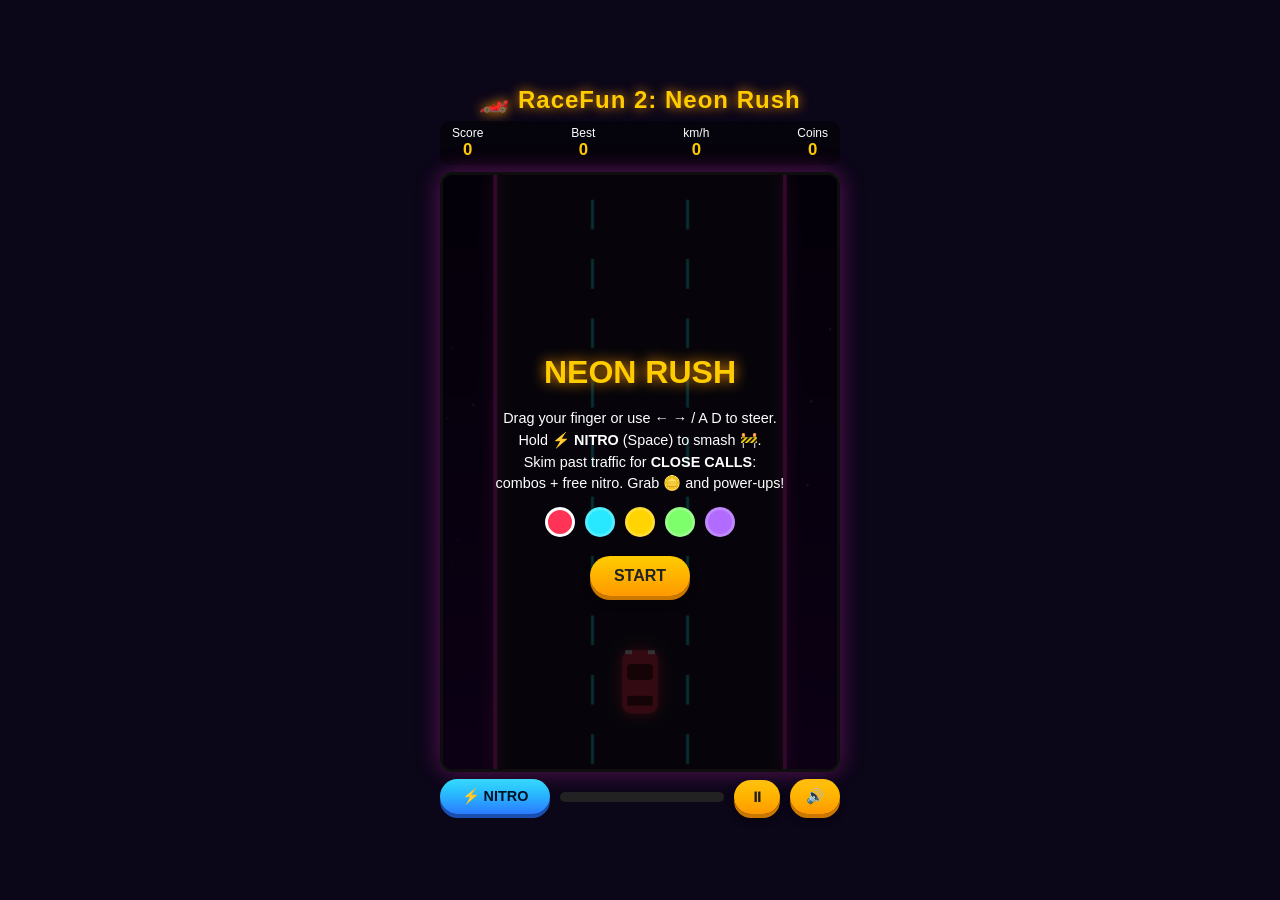
<file: index.html>
<!DOCTYPE html>
<html lang="en"><head><meta charset="UTF-8">
<meta name="viewport" content="width=device-width,initial-scale=1,user-scalable=no">
<title>RaceFun 2 - Neon Rush</title>
<style>
*{margin:0;padding:0;box-sizing:border-box;touch-action:none;-webkit-tap-highlight-color:transparent;user-select:none}
body{font-family:Arial,sans-serif;background:#0b0618;color:#fff;height:100vh;display:flex;flex-direction:column;align-items:center;justify-content:center;gap:7px;padding:8px;overflow:hidden}
h1{font-size:1.5rem;color:#fc0;text-shadow:0 0 12px #f90;letter-spacing:1px}
#hud{display:flex;justify-content:space-between;width:100%;max-width:400px;background:#0008;border-radius:10px;padding:5px 12px;font-size:.75rem;text-align:center}
#hud b{display:block;color:#fc0;font-size:1.05rem}
#wrap{position:relative;height:min(calc(100vh - 175px),600px);aspect-ratio:2/3;max-width:100%}
canvas{width:100%;height:100%;border-radius:12px;border:3px solid #444;box-shadow:0 0 25px #ff2bd655;display:block}
#ov{position:absolute;inset:0;background:#000c;border-radius:12px;display:flex;flex-direction:column;align-items:center;justify-content:center;gap:12px;text-align:center;padding:16px;line-height:1.5;font-size:.9rem}
#ov h2{color:#fc0;font-size:2rem;text-shadow:0 0 14px #f90}
button{background:linear-gradient(#fc0,#f90);border:0;border-radius:40px;color:#222;padding:11px 24px;font-size:1rem;font-weight:700;box-shadow:0 4px 0 #c70,0 6px 8px #0006;cursor:pointer}
button:active{transform:translateY(4px);box-shadow:none}
#sw span{display:inline-block;width:30px;height:30px;border-radius:50%;margin:0 5px;border:3px solid #fff3}
#sw span.on{border-color:#fff}
#bar{display:flex;gap:10px;align-items:center;width:100%;max-width:400px}
#nb{flex:1;height:10px;background:#222;border-radius:6px;overflow:hidden}
#nf{height:100%;width:0;background:linear-gradient(90deg,#27e8ff,#ff2bd6)}
#bar button{padding:9px 16px;font-size:.9rem}
#nit{background:linear-gradient(#27e8ff,#2b7bff);box-shadow:0 4px 0 #1a4fb0;color:#012;min-width:110px}
</style></head><body>
<h1>🏎️ RaceFun 2: Neon Rush</h1>
<div id="hud"><div>Score<b id="s">0</b></div><div>Best<b id="b">0</b></div><div>km/h<b id="k">0</b></div><div>Coins<b id="n">0</b></div></div>
<div id="wrap"><canvas id="c" width="400" height="600"></canvas><div id="ov"></div></div>
<div id="bar"><button id="nit">⚡ NITRO</button><div id="nb"><div id="nf"></div></div><button id="ps">⏸</button><button id="mu">🔊</button></div>
<script>
const C=$('c'),X=C.getContext('2d'),W=400,H=600,L=55,R=345;
function $(i){return document.getElementById(i)}
const B=[
 {n:'Neon City',sky:['#12002b','#3a0066'],road:'#1d1630',edge:'#ff2bd6',line:'#27e8ff',e:'🌴'},
 {n:'Desert Sunset',sky:['#4a1230','#ff7b3a'],road:'#3b2a24',edge:'#ffd36b',line:'#fff2c9',e:'🌵'},
 {n:'Frozen Pass',sky:['#06223d','#58b4e6'],road:'#26384a',edge:'#bfefff',line:'#fff',e:'🌲'},
 {n:'Deep Space',sky:['#000','#10053a'],road:'#12121f',edge:'#7dff6b',line:'#b9ffb0',e:'☄️'}];
const COLORS=['#ff3355','#27e8ff','#ffd400','#7dff6b','#b26bff'];
const stars=Array.from({length:40},()=>({x:Math.random()*W,y:Math.random()*H,r:Math.random()*1.5+.5}));
let st='menu',car,th=[],pt=[],pp=[],deco=[],sc=0,dist=0,spd=5,nitro=0,combo=0,comboT=0,coins=0,bestCombo=0,
 shield=0,slow=0,magnet=0,slick=0,shake=0,flash=0,bt=0,spawn=0,off=0,biome=0,banner='',px=null,nit=false,
 keys={},held=false,AC=null,muted=false,
 best=+localStorage.rf2best||0,color=localStorage.rf2col||COLORS[0];

function beep(f,d,t='square',v=.05){if(muted||!AC)return;const o=AC.createOscillator(),g=AC.createGain();o.type=t;o.frequency.value=f;g.gain.value=v;g.gain.exponentialRampToValueAtTime(.001,AC.currentTime+d);o.connect(g);g.connect(AC.destination);o.start();o.stop(AC.currentTime+d)}
function burst(x,y,c,n){for(let i=0;i<n;i++)pt.push({x,y,vx:(Math.random()-.5)*9,vy:(Math.random()-.5)*9,l:30,c})}
function pop(t){pp.push({t,y:car.y-20,l:60})}

function reset(){car={x:182,y:480,w:36,h:64,vx:0};th=[];pt=[];pp=[];deco=[];sc=0;dist=0;spd=5;nitro=30;combo=0;comboT=0;coins=0;bestCombo=0;
 shield=slow=magnet=slick=shake=flash=0;spawn=0;biome=0;banner=B[0].n;bt=120}

function spawnWave(){
 const r=Math.random(),x=()=>L+10+Math.random()*(R-L-70);
 if(r<.36)th.push({t:'cone',x:x(),y:-50,w:44,h:36});
 else if(r<.62)th.push({t:'rival',x:x(),y:-80,w:36,h:64,vx:(Math.random()-.5)*2,c:`hsl(${Math.random()*360},80%,55%)`,s:.55,ph:Math.random()*6});
 else if(r<.72)th.push({t:'oil',x:x(),y:-50,w:70,h:44});
 else if(r<.9){const cx=x();for(let i=0;i<5;i++)th.push({t:'coin',x:cx+Math.sin(i)*18,y:-30-i*34,w:20,h:20})}
 else th.push({t:'pu',k:['shield','slow','magnet'][Math.random()*3|0],x:x(),y:-40,w:30,h:30});
}

function updPt(f){
 for(const p of pt){p.x+=p.vx*f;p.y+=p.vy*f;p.l-=f}pt=pt.filter(p=>p.l>0);
 for(const p of pp){p.y-=.8*f;p.l-=f}pp=pp.filter(p=>p.l>0);flash*=.92;
}

function upd(f){
 const bi=Math.floor(dist/2000)%B.length;
 if(bi!==biome){biome=bi;banner=B[bi].n;bt=150;beep(880,.3,'sine',.08)}
 nit=(held||keys[' ']||keys.shift)&&nitro>0;
 spd=(5+Math.min(dist/700,7))*(nit?1.6:1)*(slow>0?.55:1);
 nitro=nit?Math.max(0,nitro-.5*f):Math.min(100,nitro+.03*f);
 let d=(keys.arrowright||keys.d?1:0)-(keys.arrowleft||keys.a?1:0);
 if(px!==null)d=Math.max(-1,Math.min(1,(px-(car.x+car.w/2))/30));
 car.vx+=(d*7-car.vx)*(slick>0?.04:.22)*f;car.x+=car.vx*f;
 if(car.x<L){car.x=L;car.vx=0}if(car.x>R-car.w){car.x=R-car.w;car.vx=0}
 const ms=f*16.67;shield-=ms;slow-=ms;magnet-=ms;slick-=ms;bt-=f;comboT-=f;if(comboT<=0)combo=0;
 off+=spd*f;dist+=spd*f/10;sc+=spd*f*.12*(1+Math.min(combo,10)*.2);
 spawn-=spd*f;if(spawn<=0){spawnWave();spawn=(170-Math.min(dist/40,70))*(.6+Math.random()*.8)}
 if(Math.random()<.07*f)deco.push({x:Math.random()<.5?5+Math.random()*25:R+10+Math.random()*25,y:-30,e:B[biome].e});
 deco.forEach(o=>o.y+=spd*f);deco=deco.filter(o=>o.y<H+40);
 if(nit||spd>10)pt.push({x:car.x+10+Math.random()*16,y:car.y+car.h,vx:(Math.random()-.5)*.8,vy:3,l:14,c:nit?'#27e8ff':'#999'});
 else if(Math.random()<.5)pt.push({x:car.x+12+Math.random()*12,y:car.y+car.h,vx:0,vy:2,l:12,c:'#666'});
 for(const o of th){
  o.y+=spd*f*(o.t==='rival'?o.s:1);
  if(o.t==='rival'){o.ph+=.04*f;o.x=Math.max(L,Math.min(R-o.w,o.x+Math.sin(o.ph)*o.vx*1.5*f))}
  if(o.t==='coin'&&magnet>0){const dx=car.x+18-o.x-10,dy=car.y+32-o.y-10,dd=Math.hypot(dx,dy)||1;if(dd<170){o.x+=dx/dd*9*f;o.y+=dy/dd*9*f}}
  if(o.dead)continue;
  const hit=car.x+4<o.x+o.w&&car.x+car.w-4>o.x&&car.y+4<o.y+o.h&&car.y+car.h-4>o.y,cx=o.x+o.w/2,cy=o.y+o.h/2;
  if(hit){
   if(o.t==='coin'){coins++;sc+=25;o.dead=1;burst(cx,cy,'#ffd400',6);beep(1000+Math.min(coins,25)*30,.08,'sine')}
   else if(o.t==='pu'){o.dead=1;if(o.k==='shield')shield=6000;if(o.k==='slow')slow=4000;if(o.k==='magnet')magnet=6000;
    pop(o.k.toUpperCase()+'!');burst(cx,cy,'#fff',12);beep(700,.25,'sine',.08)}
   else if(o.t==='oil'){if(slick<=0){beep(150,.3,'sawtooth');pop('SLIPPERY!')}slick=1800}
   else if(o.t==='cone'&&nit){o.dead=1;sc+=50;shake=8;burst(cx,cy,'#f80',14);beep(200,.1,'sawtooth',.08);pop('SMASH +50')}
   else if(shield>0){shield=0;o.dead=1;shake=14;combo=0;burst(cx,cy,'#27e8ff',22);beep(300,.2,'triangle',.1);pop('SHIELD BROKE')}
   else{crash();return}
  }else if(o.t==='cone'||o.t==='rival'){
   if(o.y+o.h>car.y&&o.y<car.y+car.h){if(Math.max(o.x-car.x-car.w,car.x-o.x-o.w)<14)o.near=1}
   else if(o.y>=car.y+car.h&&o.near&&!o.paid){o.paid=1;combo++;comboT=360;bestCombo=Math.max(bestCombo,combo);
    nitro=Math.min(100,nitro+14);sc+=40*combo;pop('CLOSE CALL x'+combo);beep(500+combo*60,.12,'triangle')}
  }
 }
 th=th.filter(o=>!o.dead&&o.y<H+80);updPt(f);
 $('s').textContent=sc|0;$('k').textContent=spd*18|0;$('n').textContent=coins;$('nf').style.width=nitro+'%';
}

function crash(){
 st='over';burst(car.x+18,car.y+32,'#f53',40);burst(car.x+18,car.y+32,'#fd0',20);shake=24;flash=1;beep(90,.6,'sawtooth',.15);
 const f=sc|0,nb=f>best;if(nb){best=f;localStorage.rf2best=f}$('b').textContent=best;
 setTimeout(()=>ov('over',nb),700);
}

function drawCar(x,y,w,h,c,t){
 X.save();X.translate(x+w/2,y+h/2);X.rotate(t);X.shadowColor=c;X.shadowBlur=14;X.fillStyle=c;X.beginPath();X.roundRect(-w/2,-h/2,w,h,9);X.fill();X.shadowBlur=0;
 X.fillStyle='#0009';X.beginPath();X.roundRect(-w/2+5,-h/2+14,w-10,16,4);X.fill();X.fillRect(-w/2+5,h/2-18,w-10,10);
 X.fillStyle='#fff';X.fillRect(-w/2+3,-h/2,7,4);X.fillRect(w/2-10,-h/2,7,4);X.restore();
}
function emo(e,x,y,s){X.font=s+'px serif';X.textAlign='center';X.textBaseline='middle';X.fillText(e,x,y)}

function draw(){
 const b=B[biome];X.save();
 if(shake>0){X.translate((Math.random()-.5)*shake,(Math.random()-.5)*shake);shake*=.9;if(shake<.5)shake=0}
 const g=X.createLinearGradient(0,0,0,H);g.addColorStop(0,b.sky[0]);g.addColorStop(1,b.sky[1]);X.fillStyle=g;X.fillRect(-20,-20,W+40,H+40);
 X.fillStyle='#fff8';for(const s of stars)X.fillRect(s.x,(s.y+off*.2*s.r)%H,s.r,s.r);
 deco.forEach(o=>emo(o.e,o.x,o.y,28));
 X.fillStyle=b.road;X.fillRect(L,0,R-L,H);
 X.fillStyle=b.edge;X.shadowColor=b.edge;X.shadowBlur=14;X.fillRect(L-4,0,4,H);X.fillRect(R,0,4,H);X.shadowBlur=0;
 X.strokeStyle=b.line;X.lineWidth=3;X.setLineDash([30,30]);X.lineDashOffset=-off;
 for(let i=1;i<3;i++){const lx=L+(R-L)*i/3;X.beginPath();X.moveTo(lx,0);X.lineTo(lx,H);X.stroke()}X.setLineDash([]);
 if(nit||spd>9){X.strokeStyle='#fff3';X.lineWidth=2;for(let i=0;i<8;i++){const lx=L+Math.random()*(R-L),ly=Math.random()*H;X.beginPath();X.moveTo(lx,ly);X.lineTo(lx,ly+50);X.stroke()}}
 for(const o of th){const cx=o.x+o.w/2,cy=o.y+o.h/2;
  if(o.t==='cone')emo('🚧',cx,cy,38);
  else if(o.t==='rival')drawCar(o.x,o.y,o.w,o.h,o.c,0);
  else if(o.t==='oil'){X.fillStyle='#000b';X.beginPath();X.ellipse(cx,cy,o.w/2,o.h/2,0,0,7);X.fill();X.strokeStyle=`hsl(${off%360},80%,60%)`;X.lineWidth=2;X.stroke()}
  else if(o.t==='coin'){X.fillStyle='#fc0';X.shadowColor='#fc0';X.shadowBlur=8;X.beginPath();X.arc(cx,cy,9,0,7);X.fill();X.shadowBlur=0;X.fillStyle='#c90';X.fillRect(cx-2,cy-5,4,10)}
  else{X.fillStyle={shield:'#0ff',slow:'#6f6',magnet:'#f6f'}[o.k];X.shadowColor=X.fillStyle;X.shadowBlur=12;X.beginPath();X.arc(cx,cy,16,0,7);X.fill();X.shadowBlur=0;emo({shield:'🛡️',slow:'⏳',magnet:'🧲'}[o.k],cx,cy,18)}}
 if(car){
  for(const p of pt){X.globalAlpha=Math.max(0,p.l/30);X.fillStyle=p.c;X.fillRect(p.x,p.y,4,4)}X.globalAlpha=1;
  if(st!=='over'){
   if(nit){X.fillStyle='#27e8ff';X.shadowColor='#27e8ff';X.shadowBlur=18;X.fillRect(car.x+8,car.y+car.h,8,18+Math.random()*14);X.fillRect(car.x+20,car.y+car.h,8,18+Math.random()*14);X.shadowBlur=0}
   drawCar(car.x,car.y,car.w,car.h,color,car.vx*.04+(slick>0?Math.sin(off*.2)*.25:0));
   if(shield>0&&(shield>1500||(off|0)%10<5)){X.strokeStyle='#0ffa';X.lineWidth=3;X.beginPath();X.arc(car.x+18,car.y+32,44,0,7);X.stroke()}}
  let ty=48;X.textAlign='left';X.font='14px Arial';X.fillStyle='#fff';
  for(const[e,v]of[['🛡️',shield],['⏳',slow],['🧲',magnet]])if(v>0){X.fillText(e+' '+(v/1000).toFixed(1)+'s',10,ty);ty+=20}
  if(combo>1){X.fillStyle='#fc0';X.font='bold 16px Arial';X.fillText('COMBO x'+combo,10,24)}
  X.textAlign='center';X.font='bold 14px Arial';
  for(const p of pp){X.globalAlpha=Math.min(1,p.l/30);X.fillStyle='#fc0';X.fillText(p.t,W/2,p.y)}X.globalAlpha=1;
  if(bt>0&&st!=='menu'){X.globalAlpha=Math.min(1,bt/40);X.fillStyle='#fff';X.font='bold 30px Arial';X.shadowColor=b.edge;X.shadowBlur=14;X.fillText(banner.toUpperCase(),W/2,130);X.shadowBlur=0;X.globalAlpha=1}
  if(st==='pause'){X.fillStyle='#000a';X.fillRect(0,H/2-45,W,90);X.fillStyle='#fff';X.font='bold 28px Arial';X.fillText('⏸ PAUSED',W/2,H/2)}
 }
 if(flash>.02){X.fillStyle=`rgba(255,255,255,${flash})`;X.fillRect(-20,-20,W+40,H+40)}
 X.restore();
}

function ov(kind,nb){
 const o=$('ov');o.style.display='flex';
 if(kind==='menu')o.innerHTML=`<h2>NEON RUSH</h2><p>Drag your finger or use ← → / A D to steer.<br>Hold <b>⚡ NITRO</b> (Space) to smash 🚧.<br>Skim past traffic for <b>CLOSE CALLS</b>:<br>combos + free nitro. Grab 🪙 and power-ups!</p><div id="sw">${COLORS.map(c=>`<span data-c="${c}" class="${c===color?'on':''}" style="background:${c}"></span>`).join('')}</div><button id="go">START</button>`;
 else o.innerHTML=`<h2>💥 CRASH!</h2><p style="font-size:1.4rem">Score <b>${sc|0}</b> ${nb?'🏆 NEW BEST!':''}</p><p>Best ${best} · ${dist|0} m · 🪙 ${coins} · max combo x${bestCombo}</p><button id="go">PLAY AGAIN</button>`;
}
function start(){
 if(!AC)try{AC=new(window.AudioContext||window.webkitAudioContext)()}catch(e){}
 if(AC&&AC.state==='suspended')AC.resume();
 reset();st='play';$('ov').style.display='none';$('ps').textContent='⏸';
}
function pause(){if(st==='play'){st='pause';$('ps').textContent='▶'}else if(st==='pause'){st='play';$('ps').textContent='⏸'}}

$('ov').addEventListener('click',e=>{
 const c=e.target.dataset.c;
 if(c){color=c;localStorage.rf2col=c;ov('menu')}else if(e.target.id==='go')start();
});
$('ps').onclick=pause;
$('mu').onclick=()=>{muted=!muted;$('mu').textContent=muted?'🔇':'🔊'};
const nb=$('nit');nb.onpointerdown=e=>{held=true};['pointerup','pointerleave','pointercancel'].forEach(t=>nb.addEventListener(t,()=>held=false));
const mv=e=>{const r=C.getBoundingClientRect();px=(e.clientX-r.left)/r.width*W};
C.addEventListener('pointerdown',e=>{mv(e);C.setPointerCapture(e.pointerId)});
C.addEventListener('pointermove',e=>{if(px!==null)mv(e)});
['pointerup','pointercancel'].forEach(t=>C.addEventListener(t,()=>px=null));
document.addEventListener('keydown',e=>{
 const k=e.key.length>1?e.key.toLowerCase():e.key.toLowerCase();keys[k]=true;
 if([' ','arrowleft','arrowright','arrowup','arrowdown'].includes(k))e.preventDefault();
 if(k==='p'||k==='escape')pause();
 if((k==='enter')&&(st==='menu'||(st==='over'&&$('ov').style.display==='flex')))start();
});
document.addEventListener('keyup',e=>keys[e.key.toLowerCase()]=false);
document.addEventListener('visibilitychange',()=>{if(document.hidden&&st==='play')pause()});

let last=performance.now();
function frame(t){
 const f=Math.min((t-last)/16.67,3);last=t;
 if(st==='play')upd(f);else if(st!=='pause'){off+=2*f;updPt(f)}
 draw();requestAnimationFrame(frame);
}
$('b').textContent=best;reset();bt=0;ov('menu');requestAnimationFrame(frame);
</script></body></html>
</file>
